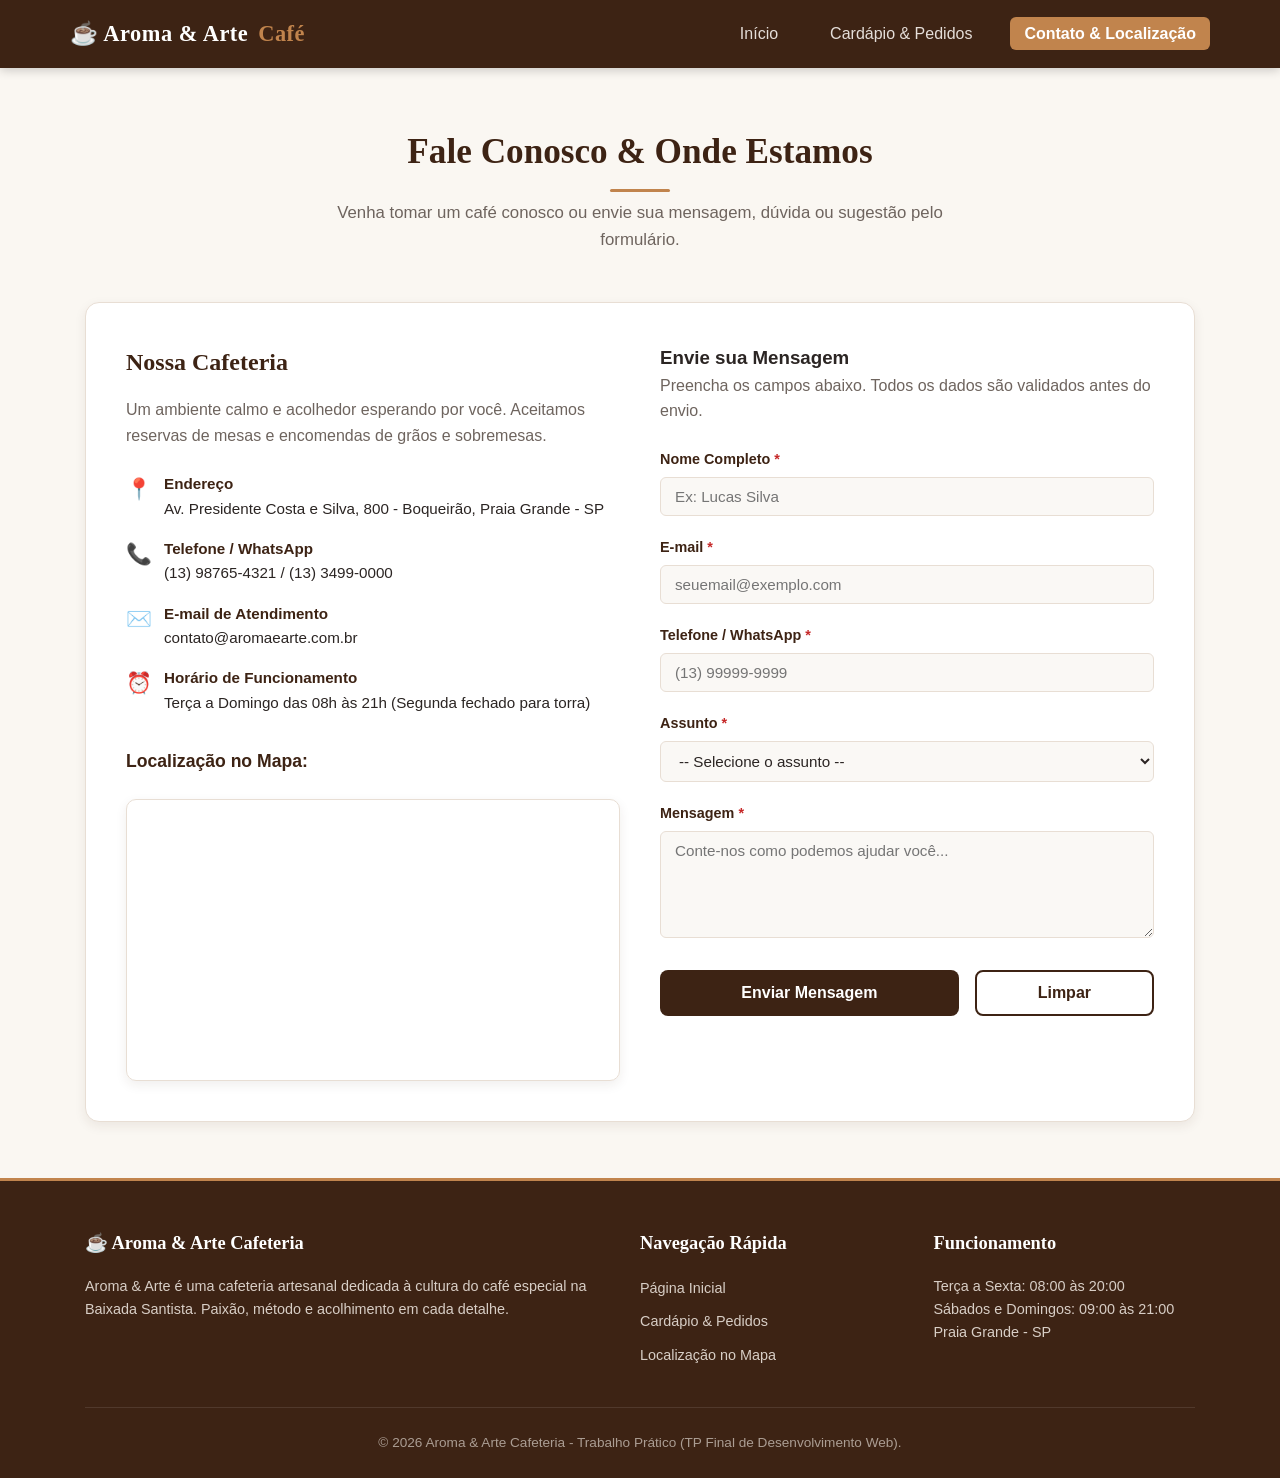
<file: contato.html>
<!DOCTYPE html>
<html lang="pt-BR">
<head>
    <meta charset="UTF-8">
    <meta name="viewport" content="width=device-width, initial-scale=1.0">
    <title>Contato &amp; Localização | Aroma &amp; Arte</title>
    <!-- Folha de Estilos Externa -->
    <link rel="stylesheet" href="css/estilo.css">
</head>
<body>

    <!-- 4. Menu em todas as páginas -->
    <header class="cabecalho-principal">
        <div class="container barra-navegacao">
            <a href="index.html" class="marca-logo">
                ☕ Aroma &amp; Arte <span>Café</span>
            </a>

            <!-- Botão Menu Mobile -->
            <button class="btn-mobile" id="btnMobile" aria-label="Abrir menu de navegação">☰</button>

            <!-- 7. Hiperlinks para navegação entre páginas -->
            <nav>
                <ul class="menu-links" id="menuLinks">
                    <li><a href="index.html">Início</a></li>
                    <li><a href="cardapio.html">Cardápio &amp; Pedidos</a></li>
                    <li><a href="contato.html" class="ativo">Contato &amp; Localização</a></li>
                </ul>
            </nav>
        </div>
    </header>

    <main class="secao">
        <div class="container">
            <div class="cabecalho-secao">
                <h2>Fale Conosco &amp; Onde Estamos</h2>
                <p>Venha tomar um café conosco ou envie sua mensagem, dúvida ou sugestão pelo formulário.</p>
            </div>

            <div class="grid-contato">

                <!-- COLUNA 1: DADOS DE CONTATO E GOOGLE MAPS -->
                <div class="contato-info">
                    <h3>Nossa Cafeteria</h3>
                    <p style="color: var(--cor-suave); margin-bottom: 1.5rem;">
                        Um ambiente calmo e acolhedor esperando por você. Aceitamos reservas de mesas e encomendas de grãos e sobremesas.
                    </p>

                    <ul class="lista-contato">
                        <li>
                            <span style="font-size: 1.3rem;">📍</span>
                            <div>
                                <strong>Endereço</strong>
                                Av. Presidente Costa e Silva, 800 - Boqueirão, Praia Grande - SP
                            </div>
                        </li>
                        <li>
                            <span style="font-size: 1.3rem;">📞</span>
                            <div>
                                <strong>Telefone / WhatsApp</strong>
                                (13) 98765-4321 / (13) 3499-0000
                            </div>
                        </li>
                        <li>
                            <span style="font-size: 1.3rem;">✉️</span>
                            <div>
                                <strong>E-mail de Atendimento</strong>
                                contato@aromaearte.com.br
                            </div>
                        </li>
                        <li>
                            <span style="font-size: 1.3rem;">⏰</span>
                            <div>
                                <strong>Horário de Funcionamento</strong>
                                Terça a Domingo das 08h às 21h (Segunda fechado para torra)
                            </div>
                        </li>
                    </ul>

                    <!-- 1. MAPA DO GOOGLE INTEGRADO VIA IFRAME -->
                    <h4 style="color: var(--cor-primaria); margin-top: 1.5rem; font-size: 1.1rem;">Localização no Mapa:</h4>
                    <div class="mapa-box">
                        <iframe 
                            src="https://www.google.com/maps/embed?pb=!1m18!1m12!1m3!1d14578.114751430932!2d-46.41724615!3d-24.0123963!2m3!1f0!2f0!3f0!3m2!1i1024!2i768!4f13.1!3m3!1m2!1s0x94ce1c40f5319889%3A0x6338fb87019e34a7!2sPraia%20Grande%2C%20SP!5e0!3m2!1spt-BR!2sbr!4v1715000000000!5m2!1spt-BR!2sbr" 
                            allowfullscreen="" 
                            loading="lazy" 
                            referrerpolicy="no-referrer-when-downgrade"
                            title="Mapa do Google com a localização da Aroma e Arte Cafeteria em Praia Grande">
                        </iframe>
                    </div>
                </div>

                <!-- COLUNA 2: FORMULÁRIO COM VALIDAÇÃO DE CAMPOS -->
                <div class="contato-formulario">
                    <h3>Envie sua Mensagem</h3>
                    <p style="color: var(--cor-suave); margin-bottom: 1.5rem;">
                        Preencha os campos abaixo. Todos os dados são validados antes do envio.
                    </p>

                    <!-- Mensagem de Sucesso (Exibida pelo JavaScript após validação) -->
                    <div id="avisoSucesso" class="aviso-sucesso" role="alert">
                        ✅ Mensagem validada e enviada com sucesso! Entraremos em contato em até 24 horas.
                    </div>

                    <!-- 5. Formulário com Validação de Campos (HTML5 + JS) -->
                    <form id="formContato" novalidate>
                        
                        <!-- Campo 1: Nome Completo -->
                        <div class="form-grupo">
                            <label for="campoNome">Nome Completo <span class="obrigatorio">*</span></label>
                            <input 
                                type="text" 
                                id="campoNome" 
                                name="nome" 
                                class="form-controle" 
                                placeholder="Ex: Lucas Silva" 
                                required 
                                minlength="3"
                                maxlength="60"
                            >
                            <span class="mensagem-erro" id="erroNome">Por favor, digite seu nome completo (somente letras, mínimo de 3 caracteres).</span>
                        </div>

                        <!-- Campo 2: E-mail -->
                        <div class="form-grupo">
                            <label for="campoEmail">E-mail <span class="obrigatorio">*</span></label>
                            <input 
                                type="email" 
                                id="campoEmail" 
                                name="email" 
                                class="form-controle" 
                                placeholder="seuemail@exemplo.com" 
                                required
                            >
                            <span class="mensagem-erro" id="erroEmail">Informe um endereço de e-mail válido (ex: nome@dominio.com).</span>
                        </div>

                        <!-- Campo 3: Telefone / WhatsApp -->
                        <div class="form-grupo">
                            <label for="campoTelefone">Telefone / WhatsApp <span class="obrigatorio">*</span></label>
                            <input 
                                type="tel" 
                                id="campoTelefone" 
                                name="telefone" 
                                class="form-controle" 
                                placeholder="(13) 99999-9999" 
                                required
                                maxlength="15"
                            >
                            <span class="mensagem-erro" id="erroTelefone">Informe um telefone com DDD válido (pelo menos 10 dígitos numéricos).</span>
                        </div>

                        <!-- Campo 4: Assunto (Select) -->
                        <div class="form-grupo">
                            <label for="campoAssunto">Assunto <span class="obrigatorio">*</span></label>
                            <select id="campoAssunto" name="assunto" class="form-controle" required>
                                <option value="">-- Selecione o assunto --</option>
                                <option value="duvidas">Dúvidas sobre o Cardápio</option>
                                <option value="reserva">Reserva de Mesa / Espaço</option>
                                <option value="encomendas">Encomenda de Grãos e Bolos</option>
                                <option value="sugestao">Elogios ou Sugestões</option>
                            </select>
                            <span class="mensagem-erro" id="erroAssunto">Selecione uma opção de assunto.</span>
                        </div>

                        <!-- Campo 5: Mensagem (Textarea) -->
                        <div class="form-grupo">
                            <label for="campoMensagem">Mensagem <span class="obrigatorio">*</span></label>
                            <textarea 
                                id="campoMensagem" 
                                name="mensagem" 
                                class="form-controle" 
                                rows="5" 
                                placeholder="Conte-nos como podemos ajudar você..." 
                                required
                                minlength="10"
                            ></textarea>
                            <span class="mensagem-erro" id="erroMensagem">A mensagem deve conter no mínimo 10 caracteres.</span>
                        </div>

                        <!-- Botões de Ação -->
                        <div style="display: flex; gap: 1rem; margin-top: 1.5rem;">
                            <button type="submit" class="btn btn-primario" style="flex: 2;">Enviar Mensagem</button>
                            <button type="reset" class="btn btn-secundario" style="flex: 1;">Limpar</button>
                        </div>
                    </form>

                </div>

            </div>
        </div>
    </main>

    <!-- RODAPÉ -->
    <footer class="rodape">
        <div class="container">
            <div class="grid-rodape">
                <div class="col-rodape">
                    <h4>☕ Aroma &amp; Arte Cafeteria</h4>
                    <p>
                        Aroma &amp; Arte é uma cafeteria artesanal dedicada à cultura do café especial na Baixada Santista. Paixão, método e acolhimento em cada detalhe.
                    </p>
                </div>
                <div class="col-rodape">
                    <h4>Navegação Rápida</h4>
                    <ul>
                        <li><a href="index.html">Página Inicial</a></li>
                        <li><a href="cardapio.html">Cardápio &amp; Pedidos</a></li>
                        <li><a href="contato.html">Localização no Mapa</a></li>
                    </ul>
                </div>
                <div class="col-rodape">
                    <h4>Funcionamento</h4>
                    <p>Terça a Sexta: 08:00 às 20:00</p>
                    <p>Sábados e Domingos: 09:00 às 21:00</p>
                    <p>Praia Grande - SP</p>
                </div>
            </div>
            <div class="rodape-creditos">
                <p>&copy; 2026 Aroma &amp; Arte Cafeteria - Trabalho Prático (TP Final de Desenvolvimento Web).</p>
            </div>
        </div>
    </footer>

    <!-- Script de Interatividade e Validação -->
    <script src="js/script.js"></script>
</body>
</html>
</file>
<file: css/estilo.css>
/* ==========================================================================
   AROMA & ARTE CAFETERIA - Folha de Estilos Oficial
   Projeto acadêmico - Fatec Praia Grande
   Estrutura limpa, responsiva e com foco em usabilidade e estética artesanal
   ========================================================================== */

/* 1. VARIÁVEIS GLOBAIS DE COR E TIPOGRAFIA */
:root {
    --cor-primaria: #3d2314;      /* Marrom café expresso */
    --cor-secundaria: #c1844d;    /* Caramelo / Tom café tostado */
    --cor-destaque: #8b4513;      /* Marrom sela */
    --cor-fundo: #faf7f2;         /* Creme suave, remetendo a leite vaporizado */
    --cor-card: #ffffff;          /* Fundo branco para cards e seções */
    --cor-texto: #2b2523;         /* Chumbo escuro para leitura confortável */
    --cor-suave: #6e645e;         /* Cinza aconchegante para legendas */
    --cor-borda: #e8ded4;         /* Borda sutil */
    --cor-sucesso: #2e7d32;       /* Verde para mensagens de sucesso */
    --cor-erro: #c62828;          /* Vermelho para avisos de validação */
    --sombra-leve: 0 4px 12px rgba(61, 35, 20, 0.08);
    --sombra-media: 0 8px 24px rgba(61, 35, 20, 0.12);
    --transicao: all 0.3s ease;
}

/* 2. RESET E ESTILOS BÁSICOS */
* {
    margin: 0;
    padding: 0;
    box-sizing: border-box;
}

body {
    font-family: 'Segoe UI', -apple-system, BlinkMacSystemFont, Roboto, sans-serif;
    background-color: var(--cor-fundo);
    color: var(--cor-texto);
    line-height: 1.6;
    display: flex;
    flex-direction: column;
    min-height: 100vh;
}

img {
    max-width: 100%;
    height: auto;
    display: block;
}

a {
    text-decoration: none;
    color: inherit;
    transition: var(--transicao);
}

.container {
    width: 90%;
    max-width: 1140px;
    margin: 0 auto;
    padding: 0 15px;
}

/* 3. CABEÇALHO E MENU DE NAVEGAÇÃO */
.cabecalho-principal {
    background-color: var(--cor-primaria);
    color: #ffffff;
    position: sticky;
    top: 0;
    z-index: 1000;
    box-shadow: 0 2px 10px rgba(0, 0, 0, 0.2);
}

.barra-navegacao {
    display: flex;
    justify-content: space-between;
    align-items: center;
    padding: 1rem 0;
}

.marca-logo {
    display: flex;
    align-items: center;
    gap: 10px;
    font-size: 1.4rem;
    font-weight: 700;
    color: #ffffff;
    font-family: 'Georgia', serif;
    letter-spacing: 0.5px;
}

.marca-logo span {
    color: var(--cor-secundaria);
}

.menu-links {
    display: flex;
    list-style: none;
    gap: 1.5rem;
    align-items: center;
}

.menu-links a {
    color: #e5ded9;
    font-size: 1rem;
    font-weight: 500;
    padding: 8px 14px;
    border-radius: 6px;
    transition: var(--transicao);
}

.menu-links a:hover {
    color: #ffffff;
    background-color: rgba(255, 255, 255, 0.1);
}

.menu-links a.ativo {
    color: #ffffff;
    background-color: var(--cor-secundaria);
    font-weight: 600;
}

/* Botão Hamburguer Mobile */
.btn-mobile {
    display: none;
    background: none;
    border: none;
    color: #ffffff;
    font-size: 1.8rem;
    cursor: pointer;
}

/* 4. SEÇÃO HERO (DESTAQUE DA HOME) */
.secao-hero {
    background: linear-gradient(135deg, #f5ede4 0%, #faede1 100%);
    padding: 4rem 0;
    border-bottom: 1px solid var(--cor-borda);
}

.grid-hero {
    display: grid;
    grid-template-columns: 1.1fr 0.9fr;
    gap: 3rem;
    align-items: center;
}

.hero-conteudo h1 {
    font-family: 'Georgia', serif;
    font-size: 2.8rem;
    color: var(--cor-primaria);
    line-height: 1.2;
    margin-bottom: 1.2rem;
}

.hero-conteudo h1 span {
    color: var(--cor-secundaria);
    display: block;
    font-size: 2.2rem;
    font-weight: normal;
    font-style: italic;
}

.hero-conteudo p {
    font-size: 1.15rem;
    color: var(--cor-suave);
    margin-bottom: 2rem;
}

.grupo-botoes {
    display: flex;
    gap: 1rem;
    flex-wrap: wrap;
}

.btn {
    display: inline-block;
    padding: 12px 26px;
    border-radius: 8px;
    font-size: 1rem;
    font-weight: 600;
    cursor: pointer;
    border: none;
    transition: var(--transicao);
    text-align: center;
}

.btn-primario {
    background-color: var(--cor-primaria);
    color: #ffffff;
}

.btn-primario:hover {
    background-color: var(--cor-destaque);
    transform: translateY(-2px);
    box-shadow: var(--sombra-leve);
}

.btn-secundario {
    background-color: transparent;
    color: var(--cor-primaria);
    border: 2px solid var(--cor-primaria);
}

.btn-secundario:hover {
    background-color: var(--cor-primaria);
    color: #ffffff;
    transform: translateY(-2px);
}

.hero-imagem img {
    border-radius: 16px;
    box-shadow: var(--sombra-media);
    width: 100%;
    height: 380px;
    object-fit: cover;
}

/* 5. SEÇÕES GERAIS E TÍTULOS */
.secao {
    padding: 3.5rem 0;
}

.cabecalho-secao {
    text-align: center;
    max-width: 650px;
    margin: 0 auto 3rem auto;
}

.cabecalho-secao h2 {
    font-family: 'Georgia', serif;
    font-size: 2.2rem;
    color: var(--cor-primaria);
    margin-bottom: 0.5rem;
    position: relative;
    padding-bottom: 12px;
}

.cabecalho-secao h2::after {
    content: '';
    position: absolute;
    bottom: 0;
    left: 50%;
    transform: translateX(-50%);
    width: 60px;
    height: 3px;
    background-color: var(--cor-secundaria);
    border-radius: 2px;
}

.cabecalho-secao p {
    color: var(--cor-suave);
    font-size: 1.05rem;
}

/* 6. CARDS DE DIFERENCIAIS */
.grid-cards {
    display: grid;
    grid-template-columns: repeat(auto-fit, minmax(280px, 1fr));
    gap: 2rem;
}

.card-item {
    background-color: var(--cor-card);
    border-radius: 12px;
    overflow: hidden;
    box-shadow: var(--sombra-leve);
    border: 1px solid var(--cor-borda);
    transition: var(--transicao);
    display: flex;
    flex-direction: column;
}

.card-item:hover {
    transform: translateY(-6px);
    box-shadow: var(--sombra-media);
}

.card-imagem {
    height: 200px;
    width: 100%;
    overflow: hidden;
}

.card-imagem img {
    width: 100%;
    height: 100%;
    object-fit: cover;
    transition: transform 0.5s ease;
}

.card-item:hover .card-imagem img {
    transform: scale(1.05);
}

.card-corpo {
    padding: 1.5rem;
    flex-grow: 1;
}

.card-corpo h3 {
    font-size: 1.25rem;
    color: var(--cor-primaria);
    margin-bottom: 0.75rem;
}

.card-corpo p {
    color: var(--cor-suave);
    font-size: 0.95rem;
}

/* 7. TABELA DO CARDÁPIO (REQUISITO AVALIADO) */
.tabela-container {
    background-color: var(--cor-card);
    border-radius: 12px;
    padding: 1.5rem;
    box-shadow: var(--sombra-leve);
    border: 1px solid var(--cor-borda);
    overflow-x: auto;
    margin-bottom: 2.5rem;
}

.tabela-cardapio {
    width: 100%;
    border-collapse: collapse;
    text-align: left;
}

.tabela-cardapio caption {
    caption-side: top;
    text-align: left;
    font-weight: 700;
    color: var(--cor-primaria);
    font-size: 1.2rem;
    margin-bottom: 1rem;
    padding-bottom: 0.5rem;
    border-bottom: 2px solid var(--cor-secundaria);
}

.tabela-cardapio thead tr {
    background-color: var(--cor-primaria);
    color: #ffffff;
}

.tabela-cardapio th {
    padding: 14px 16px;
    font-weight: 600;
    font-size: 0.95rem;
    letter-spacing: 0.3px;
}

.tabela-cardapio td {
    padding: 14px 16px;
    border-bottom: 1px solid var(--cor-borda);
    font-size: 0.95rem;
    vertical-align: middle;
}

.tabela-cardapio tbody tr:nth-child(even) {
    background-color: #fbf9f6;
}

.tabela-cardapio tbody tr:hover {
    background-color: #f5ece2;
    transition: background-color 0.2s ease;
}

.col-preco {
    font-weight: bold;
    color: var(--cor-destaque);
    white-space: nowrap;
}

.categoria-tag {
    display: inline-block;
    padding: 3px 8px;
    background-color: #eee4db;
    color: var(--cor-primaria);
    font-size: 0.75rem;
    font-weight: 600;
    border-radius: 4px;
    text-transform: uppercase;
}

/* 8. COMPORTAMENTO DINÂMICO JS: SIMULADOR DE PEDIDO (CARDÁPIO) */
.bloco-simulador {
    background: #ffffff;
    border: 2px dashed var(--cor-secundaria);
    border-radius: 12px;
    padding: 2rem;
    box-shadow: var(--sombra-leve);
    margin-top: 2rem;
}

.bloco-simulador h3 {
    color: var(--cor-primaria);
    font-size: 1.4rem;
    margin-bottom: 0.5rem;
    display: flex;
    align-items: center;
    gap: 8px;
}

.bloco-simulador p.subtitulo {
    color: var(--cor-suave);
    margin-bottom: 1.5rem;
    font-size: 0.95rem;
}

.form-simulador {
    display: grid;
    grid-template-columns: 2fr 1fr auto auto;
    gap: 1rem;
    align-items: end;
    margin-bottom: 1.5rem;
}

.campo-simulador label {
    display: block;
    font-size: 0.9rem;
    font-weight: 600;
    color: var(--cor-primaria);
    margin-bottom: 6px;
}

.campo-simulador select,
.campo-simulador input {
    width: 100%;
    padding: 10px 12px;
    border: 1px solid var(--cor-borda);
    border-radius: 6px;
    font-size: 0.95rem;
    outline: none;
    background-color: #faf8f5;
}

.campo-simulador select:focus,
.campo-simulador input:focus {
    border-color: var(--cor-secundaria);
    box-shadow: 0 0 0 3px rgba(193, 132, 77, 0.2);
}

.area-comanda {
    background-color: #fbf9f6;
    border-radius: 8px;
    padding: 1.2rem;
    border: 1px solid var(--cor-borda);
}

.area-comanda h4 {
    font-size: 1.05rem;
    color: var(--cor-primaria);
    margin-bottom: 0.75rem;
    display: flex;
    justify-content: space-between;
}

#listaPedido {
    list-style: none;
    margin-bottom: 1rem;
}

#listaPedido li {
    display: flex;
    justify-content: space-between;
    align-items: center;
    padding: 8px 10px;
    border-bottom: 1px dotted var(--cor-borda);
    font-size: 0.95rem;
}

#listaPedido li:last-child {
    border-bottom: none;
}

.btn-remover-item {
    background: #ffeded;
    color: var(--cor-erro);
    border: none;
    padding: 3px 8px;
    border-radius: 4px;
    cursor: pointer;
    font-size: 0.8rem;
    margin-left: 10px;
    transition: var(--transicao);
}

.btn-remover-item:hover {
    background: var(--cor-erro);
    color: #ffffff;
}

.total-container {
    display: flex;
    justify-content: space-between;
    align-items: center;
    border-top: 2px solid var(--cor-secundaria);
    padding-top: 0.8rem;
    font-size: 1.2rem;
    font-weight: bold;
    color: var(--cor-primaria);
}

/* 9. PÁGINA DE CONTATO: FORMULÁRIO E MAPA */
.grid-contato {
    display: grid;
    grid-template-columns: 1fr 1fr;
    gap: 2.5rem;
    background-color: var(--cor-card);
    border-radius: 14px;
    padding: 2.5rem;
    box-shadow: var(--sombra-leve);
    border: 1px solid var(--cor-borda);
}

.contato-info h3 {
    font-size: 1.5rem;
    color: var(--cor-primaria);
    margin-bottom: 1rem;
    font-family: 'Georgia', serif;
}

.lista-contato {
    list-style: none;
    margin-bottom: 2rem;
}

.lista-contato li {
    display: flex;
    align-items: flex-start;
    gap: 12px;
    margin-bottom: 1rem;
    font-size: 0.95rem;
    color: var(--cor-texto);
}

.lista-contato li strong {
    color: var(--cor-primaria);
    display: block;
}

/* Mapa Responsivo */
.mapa-box {
    margin-top: 1.5rem;
    border-radius: 10px;
    overflow: hidden;
    border: 1px solid var(--cor-borda);
    box-shadow: var(--sombra-leve);
}

.mapa-box iframe {
    width: 100%;
    height: 280px;
    display: block;
    border: 0;
}

/* Formulário e Validações */
.form-grupo {
    margin-bottom: 1.25rem;
}

.form-grupo label {
    display: block;
    font-weight: 600;
    font-size: 0.9rem;
    color: var(--cor-primaria);
    margin-bottom: 6px;
}

.form-grupo label .obrigatorio {
    color: var(--cor-erro);
}

.form-controle {
    width: 100%;
    padding: 10px 14px;
    border: 1px solid var(--cor-borda);
    border-radius: 6px;
    font-size: 0.95rem;
    color: var(--cor-texto);
    background-color: #faf8f5;
    transition: var(--transicao);
    outline: none;
    font-family: inherit;
}

.form-controle:focus {
    border-color: var(--cor-secundaria);
    background-color: #ffffff;
    box-shadow: 0 0 0 3px rgba(193, 132, 77, 0.2);
}

.form-controle.campo-invalido {
    border-color: var(--cor-erro);
    background-color: #fff9f9;
}

.form-controle.campo-valido {
    border-color: var(--cor-sucesso);
}

.mensagem-erro {
    display: none;
    color: var(--cor-erro);
    font-size: 0.82rem;
    margin-top: 4px;
}

.mensagem-erro.visivel {
    display: block;
}

.aviso-sucesso {
    display: none;
    background-color: #e8f5e9;
    color: #1b5e20;
    border: 1px solid #c8e6c9;
    padding: 14px;
    border-radius: 8px;
    margin-bottom: 1.5rem;
    font-weight: 500;
    text-align: center;
}

.aviso-sucesso.visivel {
    display: block;
    animation: fadeIn 0.4s ease;
}

@keyframes fadeIn {
    from { opacity: 0; transform: translateY(-8px); }
    to { opacity: 1; transform: translateY(0); }
}

/* 10. RODAPÉ */
.rodape {
    background-color: var(--cor-primaria);
    color: #d8cec6;
    padding: 3rem 0 1.5rem 0;
    margin-top: auto;
    border-top: 3px solid var(--cor-secundaria);
}

.grid-rodape {
    display: grid;
    grid-template-columns: 2fr 1fr 1fr;
    gap: 2rem;
    margin-bottom: 2rem;
}

.col-rodape h4 {
    color: #ffffff;
    font-size: 1.15rem;
    margin-bottom: 1rem;
    font-family: 'Georgia', serif;
}

.col-rodape p {
    font-size: 0.9rem;
    line-height: 1.6;
}

.col-rodape ul {
    list-style: none;
}

.col-rodape ul li {
    margin-bottom: 0.5rem;
}

.col-rodape ul a {
    color: #d8cec6;
    font-size: 0.9rem;
}

.col-rodape ul a:hover {
    color: var(--cor-secundaria);
    padding-left: 4px;
}

.rodape-creditos {
    text-align: center;
    border-top: 1px solid rgba(255, 255, 255, 0.1);
    padding-top: 1.5rem;
    font-size: 0.85rem;
    color: #ab9d93;
}

/* 11. RESPONSIVIDADE (MEDIA QUERIES) */
@media (max-width: 992px) {
    .grid-hero {
        grid-template-columns: 1fr;
        text-align: center;
        gap: 2rem;
    }

    .hero-conteudo h1 {
        font-size: 2.3rem;
    }

    .grupo-botoes {
        justify-content: center;
    }

    .grid-contato {
        grid-template-columns: 1fr;
        padding: 1.8rem;
    }

    .grid-rodape {
        grid-template-columns: 1fr 1fr;
    }
}

@media (max-width: 768px) {
    .btn-mobile {
        display: block;
    }

    .menu-links {
        display: none;
        position: absolute;
        top: 100%;
        left: 0;
        width: 100%;
        background-color: var(--cor-primaria);
        flex-direction: column;
        padding: 1rem 0;
        box-shadow: 0 4px 10px rgba(0, 0, 0, 0.3);
    }

    .menu-links.menu-aberto {
        display: flex;
    }

    .form-simulador {
        grid-template-columns: 1fr;
    }

    .grid-rodape {
        grid-template-columns: 1fr;
    }
}
</file>
